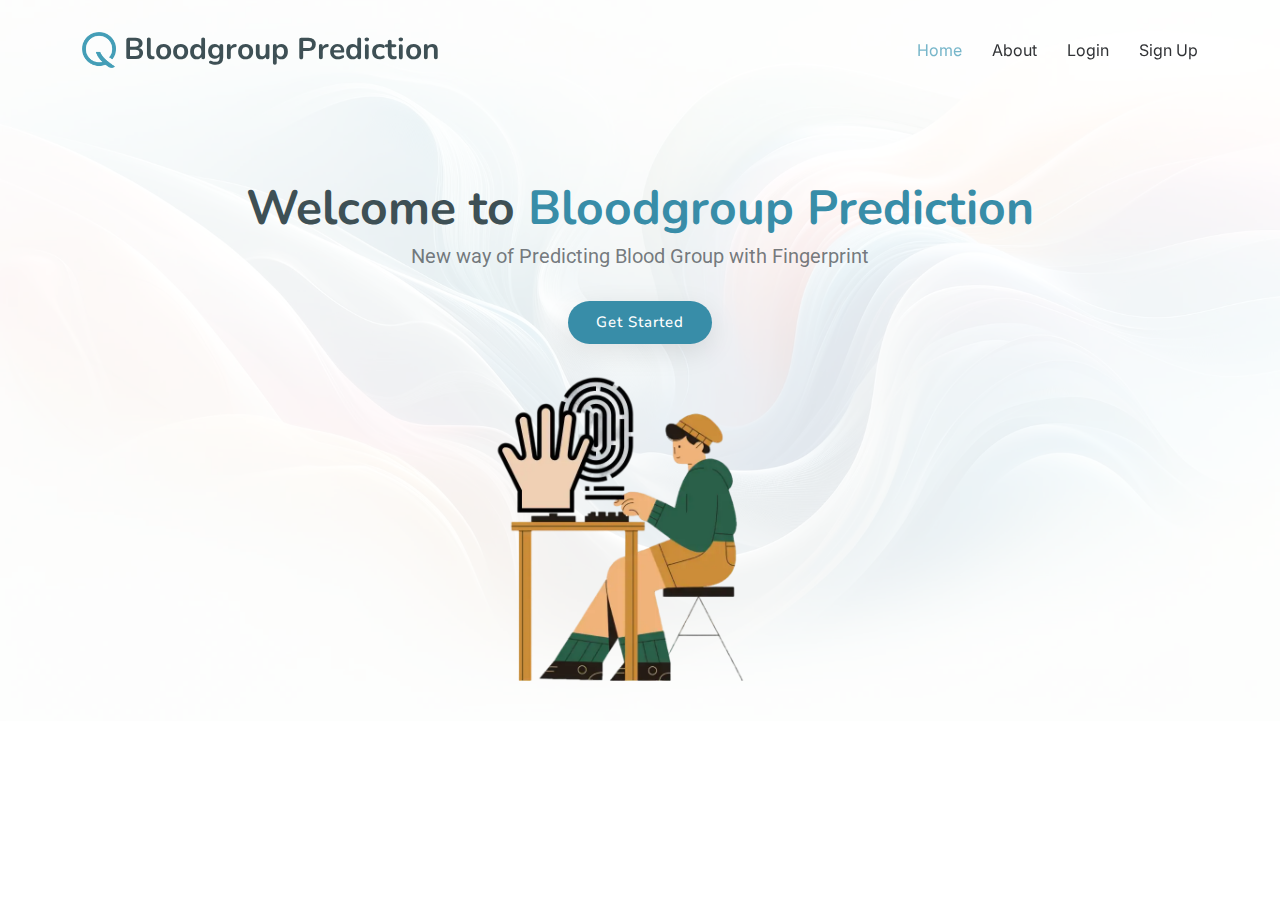
<file: templates/Index.html>
<!DOCTYPE html>
<html lang="en">

<head>
  <meta charset="utf-8">
  <meta content="width=device-width, initial-scale=1.0" name="viewport">
  <title>Index</title>
  <meta content="" name="description">
  <meta content="" name="keywords">

  <!-- Favicons -->
  <link href="../static/img/favicon.png" rel="icon">
  <link href="../static/img/apple-touch-icon.png" rel="apple-touch-icon">

  <!-- Fonts -->
  <link href="https://fonts.googleapis.com" rel="preconnect">
  <link href="https://fonts.gstatic.com" rel="preconnect" crossorigin>
  <link href="https://fonts.googleapis.com/css2?family=Roboto:ital,wght@0,100;0,300;0,400;0,500;0,700;0,900;1,100;1,300;1,400;1,500;1,700;1,900&family=Inter:wght@100;200;300;400;500;600;700;800;900&family=Nunito:ital,wght@0,200;0,300;0,400;0,500;0,600;0,700;0,800;0,900;1,200;1,300;1,400;1,500;1,600;1,700;1,800;1,900&display=swap" rel="stylesheet">

  <!-- Vendor CSS Files -->
  <link href="../static/vendor/bootstrap/css/bootstrap.min.css" rel="stylesheet">
  <link href="../static/vendor/bootstrap-icons/bootstrap-icons.css" rel="stylesheet">
  <link href="../static/vendor/aos/aos.css" rel="stylesheet">
  <link href="../static/vendor/glightbox/css/glightbox.min.css" rel="stylesheet">
  <link href="../static/vendor/swiper/swiper-bundle.min.css" rel="stylesheet">

  <!-- Main CSS File -->
  <link href="../static/css/main.css" rel="stylesheet">

  <!-- =======================================================
  * Template Name: QuickStart
  * Template URL: https://bootstrapmade.com/quickstart-bootstrap-startup-website-template/
  * Updated: Jun 29 2024 with Bootstrap v5.3.3
  * Author: BootstrapMade.com
  * License: https://bootstrapmade.com/license/
  ======================================================== -->
</head>


<body class="index-page">

  <header id="header" class="header d-flex align-items-center fixed-top">
    <div class="container-fluid container-xl position-relative d-flex align-items-center">

      <a href="/" class="logo d-flex align-items-center me-auto">
        <img src="../static/img/logo.png" alt="">
        <h1 class="sitename">Bloodgroup Prediction</h1>
      </a>

      <nav id="navmenu" class="navmenu">
       <ul>
         <li><a href="../templates/Index.html" class="active" >Home</a></li>
         <li><a href="../templates/team.html">About</a></li>
         <li><a href="../templates/login.html">Login</a></li>
         <li><a href="../templates/signup.html">Sign Up</a></li>
                  </ul>
        <i class="mobile-nav-toggle d-xl-none bi bi-list"></i>
      </nav>

<!--      <a class="btn-getstarted" href="about">Get Started</a>-->

    </div>
  </header>


<main class="main">

    <!-- Hero Section -->
    <section id="hero" class="hero section">
      <div class="hero-bg">
        <img src="../static/img/hero-bg-light.webp" alt="">
      </div>
      <div class="container text-center">
        <div class="d-flex flex-column justify-content-center align-items-center">
          <h1 data-aos="fade-up">Welcome to <span>Bloodgroup Prediction</span></h1>
          <p data-aos="fade-up" data-aos-delay="100">New way of Predicting Blood Group with Fingerprint<br></p>
          <div class="d-flex" data-aos="fade-up" data-aos-delay="200">
            <a href="../templates/login.html" class="btn-get-started">Get Started</a>
          </div>
          <img src="../static/img/11.webp" class="img-fluid hero-img" alt="" data-aos="zoom-out" data-aos-delay="300">
        </div>
      </div>

    </section><!-- /Hero Section -->

    </footer>

  <!-- Scroll Top -->
  <a href="#" id="scroll-top" class="scroll-top d-flex align-items-center justify-content-center"><i class="bi bi-arrow-up-short"></i></a>

  <!-- Preloader -->
  <div id="preloader"></div>

  <!-- Vendor JS Files -->
  <script src="../static/vendor/bootstrap/js/bootstrap.bundle.min.js"></script>
  <script src="../static/vendor/php-email-form/validate.js"></script>
  <script src="../static/vendor/aos/aos.js"></script>
  <script src="../static/vendor/glightbox/js/glightbox.min.js"></script>
  <script src="../static/vendor/swiper/swiper-bundle.min.js"></script>

  <!-- Main JS File -->
  <script src="../static/js/main.js"></script>

</body>

</html>
</file>
<file: static/css/main.css>
/**
* Template Name: QuickStart
* Template URL: https://bootstrapmade.com/quickstart-bootstrap-startup-website-template/
* Updated: Jun 29 2024 with Bootstrap v5.3.3
* Author: BootstrapMade.com
* License: https://bootstrapmade.com/license/
*/

/*--------------------------------------------------------------
# Font & Color Variables
# Help: https://bootstrapmade.com/color-system/
--------------------------------------------------------------*/
/* Fonts */
:root {
  --default-font: "Roboto",  system-ui, -apple-system, "Segoe UI", Roboto, "Helvetica Neue", Arial, "Noto Sans", "Liberation Sans", sans-serif, "Apple Color Emoji", "Segoe UI Emoji", "Segoe UI Symbol", "Noto Color Emoji";
  --heading-font: "Nunito",  sans-serif;
  --nav-font: "Inter",  sans-serif;
}

/* Global Colors - The following color variables are used throughout the website. Updating them here will change the color scheme of the entire website */
:root { 
  --background-color: #ffffff; /* Background color for the entire website, including individual sections */
  --default-color: #3d4348; /* Default color used for the majority of the text content across the entire website */
  --heading-color: #3e5055; /* Color for headings, subheadings and title throughout the website */
  --accent-color: #388da8; /* Accent color that represents your brand on the website. It's used for buttons, links, and other elements that need to stand out */
  --surface-color: #ffffff; /* The surface color is used as a background of boxed elements within sections, such as cards, icon boxes, or other elements that require a visual separation from the global background. */
  --contrast-color: #ffffff; /* Contrast color for text, ensuring readability against backgrounds of accent, heading, or default colors. */
}

/* Nav Menu Colors - The following color variables are used specifically for the navigation menu. They are separate from the global colors to allow for more customization options */
:root {
  --nav-color: #313336;  /* The default color of the main navmenu links */
  --nav-hover-color: #77b6ca; /* Applied to main navmenu links when they are hovered over or active */
  --nav-mobile-background-color: #ffffff; /* Used as the background color for mobile navigation menu */
  --nav-dropdown-background-color: #ffffff; /* Used as the background color for dropdown items that appear when hovering over primary navigation items */
  --nav-dropdown-color: #313336; /* Used for navigation links of the dropdown items in the navigation menu. */
  --nav-dropdown-hover-color: #77b6ca; /* Similar to --nav-hover-color, this color is applied to dropdown navigation links when they are hovered over. */
}

/* Color Presets - These classes override global colors when applied to any section or element, providing reuse of the sam color scheme. */

.light-background {
  --background-color: #f8fbfc;
  --surface-color: #ffffff;
}

.dark-background {
  --background-color: #060606;
  --default-color: #ffffff;
  --heading-color: #ffffff;
  --surface-color: #252525;
  --contrast-color: #ffffff;
}

/* Smooth scroll */
:root {
  scroll-behavior: smooth;
}

/*--------------------------------------------------------------
# General Styling & Shared Classes
--------------------------------------------------------------*/
body {
  color: var(--default-color);
  background-color: var(--background-color);
  font-family: var(--default-font);
}

a {
  color: var(--accent-color);
  text-decoration: none;
  transition: 0.3s;
}

a:hover {
  color: color-mix(in srgb, var(--accent-color), transparent 25%);
  text-decoration: none;
}

h1,
h2,
h3,
h4,
h5,
h6 {
  color: var(--heading-color);
  font-family: var(--heading-font);
}

/* PHP Email Form Messages
------------------------------*/
.php-email-form .error-message {
  display: none;
  background: #df1529;
  color: #ffffff;
  text-align: left;
  padding: 15px;
  margin-bottom: 24px;
  font-weight: 600;
}

.php-email-form .sent-message {
  display: none;
  color: #ffffff;
  background: #059652;
  text-align: center;
  padding: 15px;
  margin-bottom: 24px;
  font-weight: 600;
}

.php-email-form .loading {
  display: none;
  background: var(--surface-color);
  text-align: center;
  padding: 15px;
  margin-bottom: 24px;
}

.php-email-form .loading:before {
  content: "";
  display: inline-block;
  border-radius: 50%;
  width: 24px;
  height: 24px;
  margin: 0 10px -6px 0;
  border: 3px solid var(--accent-color);
  border-top-color: var(--surface-color);
  animation: php-email-form-loading 1s linear infinite;
}

@keyframes php-email-form-loading {
  0% {
    transform: rotate(0deg);
  }

  100% {
    transform: rotate(360deg);
  }
}

/*--------------------------------------------------------------
# Global Header
--------------------------------------------------------------*/
.header {
  color: var(--default-color);
  background-color: var(--background-color);
  padding: 20px 0;
  transition: all 0.5s;
  z-index: 997;
}

.header .logo {
  line-height: 1;
}

.header .logo img {
  max-height: 36px;
  margin-right: 8px;
}

.header .logo h1 {
  font-size: 30px;
  margin: 0;
  font-weight: 700;
  color: var(--heading-color);
}

@media (max-width: 480px) {
  .header .logo img {
    max-height: 24px;
  }

  .header .logo h1 {
    font-size: 24px;
  }
}

.header .btn-getstarted,
.header .btn-getstarted:focus {
  color: var(--contrast-color);
  background: var(--accent-color);
  font-size: 14px;
  padding: 8px 25px;
  margin: 0 0 0 30px;
  border-radius: 50px;
  transition: 0.3s;
}

.header .btn-getstarted:hover,
.header .btn-getstarted:focus:hover {
  color: var(--contrast-color);
  background: color-mix(in srgb, var(--accent-color), transparent 15%);
}

@media (max-width: 1200px) {
  .header .logo {
    order: 1;
  }

  .header .btn-getstarted {
    order: 2;
    margin: 0 15px 0 0;
    padding: 6px 15px;
  }

  .header .navmenu {
    order: 3;
  }
}

.scrolled .header {
  box-shadow: 0px 0 18px rgba(0, 0, 0, 0.1);
}

/* Index Page Header
------------------------------*/
.index-page .header {
  --background-color: rgba(255, 255, 255, 0);
}

/* Index Page Header on Scroll
------------------------------*/
.index-page.scrolled .header {
  --background-color: #ffffff;
}

/*--------------------------------------------------------------
# Navigation Menu
--------------------------------------------------------------*/
/* Desktop Navigation */
@media (min-width: 1200px) {
  .navmenu {
    padding: 0;
  }

  .navmenu ul {
    margin: 0;
    padding: 0;
    display: flex;
    list-style: none;
    align-items: center;
  }

  .navmenu li {
    position: relative;
  }

  .navmenu a,
  .navmenu a:focus {
    color: var(--nav-color);
    padding: 18px 15px;
    font-size: 16px;
    font-family: var(--nav-font);
    font-weight: 400;
    display: flex;
    align-items: center;
    justify-content: space-between;
    white-space: nowrap;
    transition: 0.3s;
  }

  .navmenu a i,
  .navmenu a:focus i {
    font-size: 12px;
    line-height: 0;
    margin-left: 5px;
    transition: 0.3s;
  }

  .navmenu li:last-child a {
    padding-right: 0;
  }

  .navmenu li:hover>a,
  .navmenu .active,
  .navmenu .active:focus {
    color: var(--nav-hover-color);
  }

  .navmenu .dropdown ul {
    margin: 0;
    padding: 10px 0;
    background: var(--nav-dropdown-background-color);
    display: block;
    position: absolute;
    visibility: hidden;
    left: 14px;
    top: 130%;
    opacity: 0;
    transition: 0.3s;
    border-radius: 4px;
    z-index: 99;
    box-shadow: 0px 0px 30px rgba(0, 0, 0, 0.1);
  }

  .navmenu .dropdown ul li {
    min-width: 200px;
  }

  .navmenu .dropdown ul a {
    padding: 10px 20px;
    font-size: 15px;
    text-transform: none;
    color: var(--nav-dropdown-color);
  }

  .navmenu .dropdown ul a i {
    font-size: 12px;
  }

  .navmenu .dropdown ul a:hover,
  .navmenu .dropdown ul .active:hover,
  .navmenu .dropdown ul li:hover>a {
    color: var(--nav-dropdown-hover-color);
  }

  .navmenu .dropdown:hover>ul {
    opacity: 1;
    top: 100%;
    visibility: visible;
  }

  .navmenu .dropdown .dropdown ul {
    top: 0;
    left: -90%;
    visibility: hidden;
  }

  .navmenu .dropdown .dropdown:hover>ul {
    opacity: 1;
    top: 0;
    left: -100%;
    visibility: visible;
  }

  .navmenu .megamenu {
    position: static;
  }

  .navmenu .megamenu ul {
    margin: 0;
    padding: 10px;
    background: var(--nav-dropdown-background-color);
    box-shadow: 0px 0px 20px rgba(0, 0, 0, 0.1);
    position: absolute;
    top: 130%;
    left: 0;
    right: 0;
    visibility: hidden;
    opacity: 0;
    display: flex;
    transition: 0.3s;
    border-radius: 4px;
    z-index: 99;
  }

  .navmenu .megamenu ul li {
    flex: 1;
  }

  .navmenu .megamenu ul li a,
  .navmenu .megamenu ul li:hover>a {
    padding: 10px 20px;
    font-size: 15px;
    color: var(--nav-dropdown-color);
  }

  .navmenu .megamenu ul li a:hover,
  .navmenu .megamenu ul li .active,
  .navmenu .megamenu ul li .active:hover {
    color: var(--nav-dropdown-hover-color);
  }

  .navmenu .megamenu:hover>ul {
    opacity: 1;
    top: 100%;
    visibility: visible;
  }
}

/* Mobile Navigation */
@media (max-width: 1199px) {
  .mobile-nav-toggle {
    color: var(--nav-color);
    font-size: 28px;
    line-height: 0;
    margin-right: 10px;
    cursor: pointer;
    transition: color 0.3s;
  }

  .navmenu {
    padding: 0;
    z-index: 9997;
  }

  .navmenu ul {
    display: none;
    position: absolute;
    inset: 60px 20px 20px 20px;
    padding: 10px 0;
    margin: 0;
    border-radius: 6px;
    background-color: var(--nav-mobile-background-color);
    overflow-y: auto;
    transition: 0.3s;
    z-index: 9998;
    box-shadow: 0px 0px 30px rgba(0, 0, 0, 0.1);
  }

  .navmenu a,
  .navmenu a:focus {
    color: var(--nav-dropdown-color);
    padding: 10px 20px;
    font-family: var(--nav-font);
    font-size: 17px;
    font-weight: 500;
    display: flex;
    align-items: center;
    justify-content: space-between;
    white-space: nowrap;
    transition: 0.3s;
  }

  .navmenu a i,
  .navmenu a:focus i {
    font-size: 12px;
    line-height: 0;
    margin-left: 5px;
    width: 30px;
    height: 30px;
    display: flex;
    align-items: center;
    justify-content: center;
    border-radius: 50%;
    transition: 0.3s;
    background-color: color-mix(in srgb, var(--accent-color), transparent 90%);
  }

  .navmenu a i:hover,
  .navmenu a:focus i:hover {
    background-color: var(--accent-color);
    color: var(--contrast-color);
  }

  .navmenu a:hover,
  .navmenu .active,
  .navmenu .active:focus {
    color: var(--nav-dropdown-hover-color);
  }

  .navmenu .active i,
  .navmenu .active:focus i {
    background-color: var(--accent-color);
    color: var(--contrast-color);
    transform: rotate(180deg);
  }

  .navmenu .dropdown ul {
    position: static;
    display: none;
    z-index: 99;
    padding: 10px 0;
    margin: 10px 20px;
    background-color: var(--nav-dropdown-background-color);
    border: 1px solid color-mix(in srgb, var(--default-color), transparent 90%);
    transition: all 0.5s ease-in-out;
    box-shadow: none;
  }

  .navmenu .dropdown ul ul {
    background-color: rgba(33, 37, 41, 0.1);
  }

  .navmenu .dropdown>.dropdown-active {
    display: block;
    background-color: rgba(33, 37, 41, 0.03);
  }

  .mobile-nav-active {
    overflow: hidden;
  }

  .mobile-nav-active .mobile-nav-toggle {
    color: #fff;
    position: absolute;
    font-size: 32px;
    top: 15px;
    right: 15px;
    margin-right: 0;
    z-index: 9999;
  }

  .mobile-nav-active .navmenu {
    position: fixed;
    overflow: hidden;
    inset: 0;
    background: rgba(33, 37, 41, 0.8);
    transition: 0.3s;
  }

  .mobile-nav-active .navmenu>ul {
    display: block;
  }
}

/*--------------------------------------------------------------
# Global Footer
--------------------------------------------------------------*/
.footer {
  color: var(--default-color);
  background-color: var(--background-color);
  font-size: 14px;
  padding-bottom: 50px;
  position: relative;
}

.footer .footer-top {
  padding-top: 50px;
}

.footer .footer-about .logo {
  line-height: 1;
  margin-bottom: 25px;
}

.footer .footer-about .logo img {
  max-height: 40px;
  margin-right: 6px;
}

.footer .footer-about .logo span {
  font-size: 26px;
  font-weight: 700;
  letter-spacing: 1px;
  font-family: var(--heading-font);
  color: var(--heading-color);
}

.footer .footer-about p {
  font-size: 14px;
  font-family: var(--heading-font);
}

.footer .social-links a {
  display: flex;
  align-items: center;
  justify-content: center;
  width: 40px;
  height: 40px;
  border-radius: 50%;
  border: 1px solid color-mix(in srgb, var(--default-color), transparent 50%);
  font-size: 16px;
  color: color-mix(in srgb, var(--default-color), transparent 30%);
  margin-right: 10px;
  transition: 0.3s;
}

.footer .social-links a:hover {
  color: var(--accent-color);
  border-color: var(--accent-color);
}

.footer h4 {
  font-size: 16px;
  font-weight: bold;
  position: relative;
  padding-bottom: 12px;
}

.footer .footer-links {
  margin-bottom: 30px;
}

.footer .footer-links ul {
  list-style: none;
  padding: 0;
  margin: 0;
}

.footer .footer-links ul i {
  padding-right: 2px;
  font-size: 12px;
  line-height: 0;
}

.footer .footer-links ul li {
  padding: 10px 0;
  display: flex;
  align-items: center;
}

.footer .footer-links ul li:first-child {
  padding-top: 0;
}

.footer .footer-links ul a {
  color: color-mix(in srgb, var(--default-color), transparent 30%);
  display: inline-block;
  line-height: 1;
}

.footer .footer-links ul a:hover {
  color: var(--accent-color);
}

.footer .footer-contact p {
  margin-bottom: 5px;
}

.footer .footer-newsletter .newsletter-form {
  margin-top: 30px;
  margin-bottom: 15px;
  padding: 6px 8px;
  position: relative;
  border-radius: 50px;
  border: 1px solid color-mix(in srgb, var(--accent-color), transparent 70%);
  display: flex;
  background-color: var(--surface-color);
  transition: 0.3s;
}

.footer .footer-newsletter .newsletter-form:focus-within {
  border-color: var(--accent-color);
}

.footer .footer-newsletter .newsletter-form input[type=email] {
  border: 0;
  padding: 4px 10px;
  width: 100%;
  background-color: var(--contrsast-color);
  color: var(--default-color);
}

.footer .footer-newsletter .newsletter-form input[type=email]:focus-visible {
  outline: none;
}

.footer .footer-newsletter .newsletter-form input[type=submit] {
  border: 0;
  font-size: 16px;
  padding: 0 20px;
  margin: -7px -9px -7px 0;
  background: var(--accent-color);
  color: var(--contrast-color);
  transition: 0.3s;
  border-radius: 50px;
}

.footer .footer-newsletter .newsletter-form input[type=submit]:hover {
  background: color-mix(in srgb, var(--accent-color), transparent 20%);
}

.footer .copyright {
  padding-top: 25px;
  padding-bottom: 25px;
  border-top: 1px solid color-mix(in srgb, var(--default-color), transparent 90%);
}

.footer .copyright p {
  margin-bottom: 0;
}

.footer .credits {
  margin-top: 6px;
  font-size: 13px;
}

/*--------------------------------------------------------------
# Preloader
--------------------------------------------------------------*/
#preloader {
  position: fixed;
  inset: 0;
  z-index: 9999;
  overflow: hidden;
  background-color: var(--background-color);
  transition: all 0.6s ease-out;
  width: 100%;
  height: 100vh;
}

#preloader:before,
#preloader:after {
  content: "";
  position: absolute;
  border: 4px solid var(--accent-color);
  border-radius: 50%;
  animation: animate-preloader 2s cubic-bezier(0, 0.2, 0.8, 1) infinite;
}

#preloader:after {
  animation-delay: -0.5s;
}

@keyframes animate-preloader {
  0% {
    width: 10px;
    height: 10px;
    top: calc(50% - 5px);
    left: calc(50% - 5px);
    opacity: 1;
  }

  100% {
    width: 72px;
    height: 72px;
    top: calc(50% - 36px);
    left: calc(50% - 36px);
    opacity: 0;
  }
}

/*--------------------------------------------------------------
# Scroll Top Button
--------------------------------------------------------------*/
.scroll-top {
  position: fixed;
  visibility: hidden;
  opacity: 0;
  right: 15px;
  bottom: -15px;
  z-index: 99999;
  background-color: var(--accent-color);
  width: 44px;
  height: 44px;
  border-radius: 50px;
  transition: all 0.4s;
}

.scroll-top i {
  font-size: 24px;
  color: var(--contrast-color);
  line-height: 0;
}

.scroll-top:hover {
  background-color: color-mix(in srgb, var(--accent-color), transparent 20%);
  color: var(--contrast-color);
}

.scroll-top.active {
  visibility: visible;
  opacity: 1;
  bottom: 15px;
}

/*--------------------------------------------------------------
# Disable aos animation delay on mobile devices
--------------------------------------------------------------*/
@media screen and (max-width: 768px) {
  [data-aos-delay] {
    transition-delay: 0 !important;
  }
}

/*--------------------------------------------------------------
# Global Page Titles & Breadcrumbs
--------------------------------------------------------------*/
.page-title {
  --background-color: color-mix(in srgb, var(--default-color), transparent 96%);
  color: var(--default-color);
  background-color: var(--background-color);
  padding: 25px 0;
  position: relative;
}

.page-title h1 {
  font-size: 24px;
  font-weight: 700;
}

.page-title .breadcrumbs ol {
  display: flex;
  flex-wrap: wrap;
  list-style: none;
  padding: 0;
  margin: 0;
  font-size: 14px;
}

.page-title .breadcrumbs ol li+li {
  padding-left: 10px;
}

.page-title .breadcrumbs ol li+li::before {
  content: "/";
  display: inline-block;
  padding-right: 10px;
  color: color-mix(in srgb, var(--default-color), transparent 70%);
}

/*--------------------------------------------------------------
# Global Sections
--------------------------------------------------------------*/
section,
.section {
  color: var(--default-color);
  background-color: var(--background-color);
  padding: 60px 0;
  scroll-margin-top: 100px;
  overflow: clip;
}

@media (max-width: 1199px) {

  section,
  .section {
    scroll-margin-top: 66px;
  }
}

/*--------------------------------------------------------------
# Global Section Titles
--------------------------------------------------------------*/
.section-title {
  text-align: center;
  padding-bottom: 60px;
  position: relative;
}

.section-title h2 {
  font-size: 32px;
  font-weight: 700;
  margin-bottom: 20px;
  padding-bottom: 20px;
  position: relative;
}

.section-title h2:after {
  content: "";
  position: absolute;
  display: block;
  width: 50px;
  height: 3px;
  background: var(--accent-color);
  left: 0;
  right: 0;
  bottom: 0;
  margin: auto;
}

.section-title p {
  margin-bottom: 0;
}

/*--------------------------------------------------------------
# Hero Section
--------------------------------------------------------------*/
.hero {
  width: 100%;
  min-height: 70vh;
  position: relative;
  padding: 180px 0 40px 0;
  display: flex;
  align-items: center;
  overflow: hidden;
}

.hero .hero-bg img {
  position: absolute;
  inset: 0;
  display: block;
  width: 100%;
  height: 100%;
  object-fit: cover;
  z-index: 1;
}

.hero .hero-bg::before {
  content: "";
  background: color-mix(in srgb, var(--background-color), transparent 15%);
  position: absolute;
  inset: 0;
  z-index: 2;
}

.hero .container {
  position: relative;
  z-index: 3;
}

.hero h1 {
  margin: 0;
  font-size: 48px;
  font-weight: 700;
  line-height: 56px;
}

.hero h1 span {
  color: var(--accent-color);
}

.hero p {
  color: color-mix(in srgb, var(--default-color), transparent 30%);
  margin: 5px 0 30px 0;
  font-size: 20px;
  font-weight: 400;
}

@media (min-width: 768px) {
  .hero .hero-img {
    max-width: 600px;
  }
}

.hero .btn-get-started {
  color: var(--contrast-color);
  background: var(--accent-color);
  font-family: var(--heading-font);
  font-weight: 500;
  font-size: 15px;
  letter-spacing: 1px;
  display: inline-block;
  padding: 10px 28px;
  border-radius: 50px;
  transition: 0.5s;
  box-shadow: 0 8px 28px rgba(0, 0, 0, 0.1);
}

.hero .btn-get-started:hover {
  color: var(--contrast-color);
  background: color-mix(in srgb, var(--accent-color), transparent 15%);
  box-shadow: 0 8px 28px rgba(0, 0, 0, 0.1);
}

.hero .btn-watch-video {
  font-size: 16px;
  transition: 0.5s;
  margin-left: 25px;
  color: var(--default-color);
  font-weight: 600;
}

.hero .btn-watch-video i {
  color: var(--accent-color);
  font-size: 32px;
  transition: 0.3s;
  line-height: 0;
  margin-right: 8px;
}

.hero .btn-watch-video:hover {
  color: var(--accent-color);
}

.hero .btn-watch-video:hover i {
  color: color-mix(in srgb, var(--accent-color), transparent 15%);
}

@media (max-width: 640px) {
  .hero h1 {
    font-size: 28px;
    line-height: 36px;
  }

  .hero p {
    font-size: 18px;
    line-height: 24px;
    margin-bottom: 30px;
  }

  .hero .btn-get-started,
  .hero .btn-watch-video {
    font-size: 13px;
  }
}

/*--------------------------------------------------------------
# Featured Services Section
--------------------------------------------------------------*/
.featured-services {
  padding: 40px 0;
}

.featured-services .service-item {
  position: relative;
  padding-top: 20px;
}

.featured-services .service-item .icon {
  background-color: color-mix(in srgb, var(--accent-color), transparent 80%);
  width: 72px;
  height: 72px;
  position: relative;
  margin-right: 15px;
  line-height: 0;
  display: flex;
  align-items: center;
  justify-content: center;
  transition: ease-in-out 0.3s;
}

.featured-services .service-item .icon i {
  color: var(--accent-color);
  font-size: 32px;
  z-index: 2;
  position: relative;
}

.featured-services .service-item .title {
  font-weight: 700;
  margin-bottom: 5px;
  font-size: 18px;
}

.featured-services .service-item .title a {
  color: var(--heading-color);
}

.featured-services .service-item .title a:hover {
  color: var(--accent-color);
}

.featured-services .service-item .description {
  font-size: 14px;
}

.featured-services .service-item:hover .icon {
  background-color: var(--accent-color);
}

.featured-services .service-item:hover .icon i {
  color: var(--contrast-color);
}

/*--------------------------------------------------------------
# About Section
--------------------------------------------------------------*/
.about {
  padding-bottom: 20px;
}

.about .content .who-we-are {
  text-transform: uppercase;
  margin-bottom: 15px;
  color: color-mix(in srgb, var(--default-color), transparent 40%);
}

.about .content h3 {
  font-size: 2rem;
  font-weight: 700;
}

.about .content ul {
  list-style: none;
  padding: 0;
}

.about .content ul li {
  padding-bottom: 10px;
}

.about .content ul i {
  font-size: 1.25rem;
  margin-right: 4px;
  color: var(--accent-color);
}

.about .content p:last-child {
  margin-bottom: 0;
}

.about .content .read-more {
  background: var(--accent-color);
  color: var(--contrast-color);
  font-family: var(--heading-font);
  font-weight: 500;
  font-size: 16px;
  letter-spacing: 1px;
  padding: 12px 24px;
  border-radius: 5px;
  transition: 0.3s;
  display: inline-flex;
  align-items: center;
  justify-content: center;
}

.about .content .read-more i {
  font-size: 18px;
  margin-left: 5px;
  line-height: 0;
  transition: 0.3s;
}

.about .content .read-more:hover {
  background: color-mix(in srgb, var(--accent-color), transparent 20%);
  padding-right: 19px;
}

.about .content .read-more:hover i {
  margin-left: 10px;
}

.about .about-images img {
  border-radius: 10px;
}

/*--------------------------------------------------------------
# Clients Section
--------------------------------------------------------------*/
.clients {
  padding: 20px 0;
}

.clients .client-logo {
  display: flex;
  justify-content: center;
  align-items: center;
  overflow: hidden;
}

.clients .client-logo img {
  padding: 20px 40px;
  max-width: 90%;
  transition: 0.3s;
  opacity: 0.5;
  filter: grayscale(100);
}

.clients .client-logo img:hover {
  filter: none;
  opacity: 1;
}

@media (max-width: 640px) {
  .clients .client-logo img {
    padding: 20px;
  }
}

/*--------------------------------------------------------------
# Features Section
--------------------------------------------------------------*/
.features .nav-tabs {
  border: 0;
}

.features .nav-item {
  width: 100%;
  margin-bottom: 15px;
}

.features .nav-item:last-child {
  margin-bottom: 0;
}

.features .nav-link {
  color: var(--heading-color);
  border: 0;
  padding: 30px;
  transition: 0.3s;
  border-radius: 10px;
  display: flex;
  cursor: pointer;
}

.features .nav-link i {
  background-color: var(--surface-color);
  color: var(--accent-color);
  display: flex;
  align-items: center;
  justify-content: center;
  margin-right: 20px;
  width: 48px;
  height: 48px;
  font-size: 22px;
  flex-shrink: 0;
  border-radius: 50px;
  box-shadow: 0 2px 4px rgba(0, 0, 0, 0.1);
}

.features .nav-link h4 {
  font-size: 20px;
  font-weight: 600;
  margin: 0 0 10px 0;
  transition: 0.3s;
}

.features .nav-link p {
  font-size: 15px;
  margin: 0;
}

.features .nav-link:hover {
  background: color-mix(in srgb, var(--accent-color), transparent 96%);
}

.features .nav-link.active {
  background: color-mix(in srgb, var(--accent-color), transparent 96%);
  color: var(--default-color);
}

.features .tab-pane img {
  border-radius: 15px;
}

/*--------------------------------------------------------------
# Features Details Section
--------------------------------------------------------------*/
.features-details .features-item+.features-item {
  margin-top: 60px;
}

.features-details .features-item .content {
  background-color: color-mix(in srgb, var(--accent-color), transparent 95%);
  color: color-mix(in srgb, var(--default-color), transparent 40%);
  padding: 30px;
  border-radius: 10px;
}

.features-details .features-item h3 {
  font-weight: 700;
  font-size: 26px;
  margin-bottom: 15px;
}

.features-details .features-item .more-btn {
  background-color: var(--accent-color);
  color: var(--contrast-color);
  padding: 6px 30px;
  border-radius: 6px;
}

.features-details .features-item .more-btn:hover {
  background-color: color-mix(in srgb, var(--accent-color), transparent 20%);
}

.features-details .features-item ul {
  list-style: none;
  padding: 0;
}

.features-details .features-item ul li {
  padding-bottom: 10px;
  display: flex;
  align-items: center;
}

.features-details .features-item ul li:last-child {
  padding-bottom: 0;
}

.features-details .features-item ul i {
  font-size: 20px;
  margin-right: 10px;
  color: var(--accent-color);
}

.features-details .features-item img {
  border-radius: 15px;
}

/*--------------------------------------------------------------
# Services Section
--------------------------------------------------------------*/
.services .service-item {
  background-color: var(--surface-color);
  border: 1px solid color-mix(in srgb, var(--default-color), transparent 85%);
  height: 100%;
  padding: 30px;
  transition: 0.3s;
  border-radius: 10px;
  display: flex;
}

.services .service-item .icon {
  font-size: 32px;
  border-radius: 10px;
  position: relative;
  margin-right: 25px;
  display: inline-flex;
  align-items: center;
  justify-content: center;
  width: 72px;
  height: 72px;
  flex-shrink: 0;
}

.services .service-item h3 {
  color: color-mix(in srgb, var(--heading-color), transparent 25%);
  font-weight: 700;
  font-size: 22px;
  transition: 0.3s;
}

.services .service-item p {
  margin-bottom: 0;
  color: color-mix(in srgb, var(--default-color), transparent 40%);
  transition: 0.3s;
}

.services .service-item .read-more {
  display: inline-flex;
  align-items: center;
  margin-top: 10px;
  transition: 0.3s;
  font-size: 14px;
}

.services .service-item .read-more i {
  margin-left: 10px;
}

.services .service-item.item-cyan .icon {
  color: #0dcaf0;
  border: 1px solid #0dcaf0;
  background: rgba(13, 202, 240, 0.1);
}

.services .service-item.item-orange .icon {
  color: #fd7e14;
  border: 1px solid #fd7e14;
  background: rgba(253, 126, 20, 0.1);
}

.services .service-item.item-teal .icon {
  color: #20c997;
  border: 1px solid #20c997;
  background: rgba(32, 201, 151, 0.1);
}

.services .service-item.item-red .icon {
  color: #df1529;
  border: 1px solid #df1529;
  background: rgba(223, 21, 4, 0.1);
}

.services .service-item.item-indigo .icon {
  color: #6610f2;
  border: 1px solid #6610f2;
  background: rgba(102, 16, 242, 0.1);
}

.services .service-item.item-pink .icon {
  color: #f3268c;
  border: 1px solid #f3268c;
  background: rgba(243, 38, 140, 0.1);
}

.services .service-item:hover {
  box-shadow: 0px 2px 25px rgba(0, 0, 0, 0.1);
}

.services .service-item:hover h3 {
  color: var(--heading-color);
}

.services .service-item:hover p {
  color: color-mix(in srgb, var(--default-color), transparent 10%);
}

/*--------------------------------------------------------------
# More Features Section
--------------------------------------------------------------*/
.more-features .features-image {
  position: relative;
  min-height: 400px;
}

.more-features .features-image img {
  position: absolute;
  inset: 0;
  display: block;
  width: 100%;
  height: 100%;
  object-fit: cover;
  z-index: 1;
}

.more-features h3 {
  font-size: 28px;
  font-weight: 700;
  margin-bottom: 20px;
}

.more-features .icon-box {
  margin-top: 30px;
}

.more-features .icon-box i {
  color: var(--accent-color);
  margin-right: 15px;
  font-size: 24px;
  line-height: 1.2;
}

.more-features .icon-box h4 {
  font-weight: 600;
  margin-bottom: 10px;
  font-size: 18px;
}

.more-features .icon-box p {
  line-height: 24px;
  font-size: 14px;
  margin-bottom: 0;
}

/*--------------------------------------------------------------
# Pricing Section
--------------------------------------------------------------*/
.pricing .pricing-item {
  background-color: color-mix(in srgb, var(--accent-color), transparent 96%);
  padding: 40px 40px;
  height: 100%;
  border-radius: 15px;
}

.pricing h3 {
  font-weight: 600;
  margin-bottom: 15px;
  font-size: 20px;
}

.pricing h4 {
  color: var(--accent-color);
  font-size: 48px;
  font-weight: 700;
  font-family: var(--heading-font);
  margin-bottom: 0;
}

.pricing h4 sup {
  font-size: 28px;
}

.pricing h4 span {
  color: color-mix(in srgb, var(--default-color), transparent 50%);
  font-size: 18px;
  font-weight: 500;
}

.pricing .description {
  font-size: 14px;
}

.pricing .cta-btn {
  border: 1px solid var(--default-color);
  color: var(--default-color);
  display: block;
  text-align: center;
  padding: 10px 35px;
  border-radius: 5px;
  font-size: 16px;
  font-weight: 500;
  font-family: var(--heading-font);
  transition: 0.3s;
  margin-top: 20px;
  margin-bottom: 6px;
}

.pricing .cta-btn:hover {
  background: var(--accent-color);
  color: var(--contrast-color);
  border-color: var(--accent-color);
}

.pricing ul {
  padding: 0;
  list-style: none;
  color: color-mix(in srgb, var(--default-color), transparent 30%);
  text-align: left;
  line-height: 20px;
}

.pricing ul li {
  padding: 10px 0;
  display: flex;
  align-items: center;
}

.pricing ul li:last-child {
  padding-bottom: 0;
}

.pricing ul i {
  color: #059652;
  font-size: 24px;
  padding-right: 3px;
}

.pricing ul .na {
  color: color-mix(in srgb, var(--default-color), transparent 60%);
}

.pricing ul .na i {
  color: color-mix(in srgb, var(--default-color), transparent 60%);
}

.pricing ul .na span {
  text-decoration: line-through;
}

.pricing .featured {
  position: relative;
}

.pricing .featured .popular {
  position: absolute;
  top: 15px;
  right: 15px;
  background-color: var(--accent-color);
  color: var(--contrast-color);
  padding: 4px 15px 6px 15px;
  margin: 0;
  border-radius: 5px;
  font-size: 14px;
  font-weight: 500;
}

.pricing .featured .cta-btn {
  background: var(--accent-color);
  color: var(--contrast-color);
  border-color: var(--accent-color);
}

@media (max-width: 992px) {
  .pricing .box {
    max-width: 60%;
    margin: 0 auto 30px auto;
  }
}

@media (max-width: 767px) {
  .pricing .box {
    max-width: 80%;
    margin: 0 auto 30px auto;
  }
}

@media (max-width: 420px) {
  .pricing .box {
    max-width: 100%;
    margin: 0 auto 30px auto;
  }
}

/*--------------------------------------------------------------
# Faq Section
--------------------------------------------------------------*/
.faq .section-title {
  padding-bottom: 20px;
}

.faq .faq-container .faq-item {
  position: relative;
  padding: 20px;
  margin-bottom: 15px;
  border: 1px solid color-mix(in srgb, var(--default-color), transparent 85%);
  border-radius: 5px;
  overflow: hidden;
}

.faq .faq-container .faq-item:last-child {
  margin-bottom: 0;
}

.faq .faq-container .faq-item h3 {
  font-weight: 600;
  font-size: 16px;
  line-height: 24px;
  margin: 0 30px 0 0;
  transition: 0.3s;
  cursor: pointer;
  display: flex;
  align-items: center;
}

.faq .faq-container .faq-item h3 .num {
  color: var(--accent-color);
  padding-right: 5px;
}

.faq .faq-container .faq-item h3:hover {
  color: var(--accent-color);
}

.faq .faq-container .faq-item .faq-content {
  display: grid;
  grid-template-rows: 0fr;
  transition: 0.3s ease-in-out;
  visibility: hidden;
  opacity: 0;
}

.faq .faq-container .faq-item .faq-content p {
  margin-bottom: 0;
  overflow: hidden;
}

.faq .faq-container .faq-item .faq-toggle {
  position: absolute;
  top: 20px;
  right: 20px;
  font-size: 16px;
  line-height: 0;
  transition: 0.3s;
  cursor: pointer;
}

.faq .faq-container .faq-item .faq-toggle:hover {
  color: var(--accent-color);
}

.faq .faq-container .faq-active {
  background-color: color-mix(in srgb, var(--accent-color), transparent 97%);
  border-color: color-mix(in srgb, var(--accent-color), transparent 80%);
}

.faq .faq-container .faq-active h3 {
  color: var(--accent-color);
}

.faq .faq-container .faq-active .faq-content {
  grid-template-rows: 1fr;
  visibility: visible;
  opacity: 1;
  padding-top: 10px;
}

.faq .faq-container .faq-active .faq-toggle {
  transform: rotate(90deg);
  color: var(--accent-color);
}

/*--------------------------------------------------------------
# Testimonials Section
--------------------------------------------------------------*/
.testimonials .testimonial-item {
  background-color: var(--surface-color);
  box-shadow: 0px 0 20px rgba(0, 0, 0, 0.1);
  box-sizing: content-box;
  padding: 30px;
  margin: 40px 30px;
  min-height: 320px;
  display: flex;
  flex-direction: column;
  text-align: center;
  transition: 0.3s;
}

.testimonials .testimonial-item .stars {
  margin-bottom: 15px;
}

.testimonials .testimonial-item .stars i {
  color: #ffc107;
  margin: 0 1px;
}

.testimonials .testimonial-item .testimonial-img {
  width: 90px;
  border-radius: 50%;
  border: 4px solid var(--background-color);
  margin: 0 auto;
}

.testimonials .testimonial-item h3 {
  font-size: 18px;
  font-weight: bold;
  margin: 10px 0 5px 0;
}

.testimonials .testimonial-item h4 {
  font-size: 14px;
  color: color-mix(in srgb, var(--default-color), transparent 40%);
  margin: 0;
}

.testimonials .testimonial-item p {
  font-style: italic;
  margin: 0 auto 15px auto;
}

.testimonials .swiper-wrapper {
  height: auto;
}

.testimonials .swiper-pagination {
  margin-top: 20px;
  position: relative;
}

.testimonials .swiper-pagination .swiper-pagination-bullet {
  width: 12px;
  height: 12px;
  background-color: color-mix(in srgb, var(--default-color), transparent 85%);
  opacity: 1;
}

.testimonials .swiper-pagination .swiper-pagination-bullet-active {
  background-color: var(--accent-color);
}

.testimonials .swiper-slide {
  opacity: 0.3;
}

@media (max-width: 1199px) {
  .testimonials .swiper-slide-active {
    opacity: 1;
  }

  .testimonials .swiper-pagination {
    margin-top: 0;
  }

  .testimonials .testimonial-item {
    margin: 40px 20px;
  }
}

@media (min-width: 1200px) {
  .testimonials .swiper-slide-next {
    opacity: 1;
    transform: scale(1.12);
  }
}

/*--------------------------------------------------------------
# Contact Section
--------------------------------------------------------------*/
.contact .info-item {
  background-color: var(--surface-color);
  padding: 20px 0 30px 0;
  box-shadow: 0px 0px 20px rgba(0, 0, 0, 0.1);
}

.contact .info-item i {
  font-size: 20px;
  color: var(--accent-color);
  width: 56px;
  height: 56px;
  font-size: 24px;
  display: flex;
  justify-content: center;
  align-items: center;
  border-radius: 4px;
  transition: all 0.3s ease-in-out;
  border-radius: 50%;
  border: 2px dotted color-mix(in srgb, var(--accent-color), transparent 40%);
}

.contact .info-item h3 {
  font-size: 20px;
  font-size: 18px;
  font-weight: 700;
  margin: 10px 0;
}

.contact .info-item p {
  padding: 0;
  margin-bottom: 0;
  font-size: 14px;
}

.contact .php-email-form {
  background-color: var(--surface-color);
  height: 100%;
  padding: 30px;
  box-shadow: 0px 0px 20px rgba(0, 0, 0, 0.1);
}

@media (max-width: 575px) {
  .contact .php-email-form {
    padding: 20px;
  }
}

.contact .php-email-form input[type=text],
.contact .php-email-form input[type=email],
.contact .php-email-form textarea {
  font-size: 14px;
  padding: 10px 15px;
  box-shadow: none;
  border-radius: 0;
  color: var(--default-color);
  background-color: var(--surface-color);
  border-color: color-mix(in srgb, var(--default-color), transparent 80%);
}

.contact .php-email-form input[type=text]:focus,
.contact .php-email-form input[type=email]:focus,
.contact .php-email-form textarea:focus {
  border-color: var(--accent-color);
}

.contact .php-email-form input[type=text]::placeholder,
.contact .php-email-form input[type=email]::placeholder,
.contact .php-email-form textarea::placeholder {
  color: color-mix(in srgb, var(--default-color), transparent 70%);
}

.contact .php-email-form button[type=submit] {
  color: var(--contrast-color);
  background: var(--accent-color);
  border: 0;
  padding: 10px 30px;
  transition: 0.4s;
  border-radius: 50px;
}

.contact .php-email-form button[type=submit]:hover {
  background: color-mix(in srgb, var(--accent-color), transparent 20%);
}

/*--------------------------------------------------------------
# Service Details Section
--------------------------------------------------------------*/
.service-details .service-box {
  background-color: var(--surface-color);
  padding: 20px;
  box-shadow: 0px 2px 20px rgba(0, 0, 0, 0.1);
}

.service-details .service-box+.service-box {
  margin-top: 30px;
}

.service-details .service-box h4 {
  font-size: 20px;
  font-weight: 700;
  border-bottom: 2px solid color-mix(in srgb, var(--default-color), transparent 92%);
  padding-bottom: 15px;
  margin-bottom: 15px;
}

.service-details .services-list {
  background-color: var(--surface-color);
}

.service-details .services-list a {
  color: color-mix(in srgb, var(--default-color), transparent 20%);
  background-color: color-mix(in srgb, var(--default-color), transparent 96%);
  display: flex;
  align-items: center;
  padding: 12px 15px;
  margin-top: 15px;
  transition: 0.3s;
}

.service-details .services-list a:first-child {
  margin-top: 0;
}

.service-details .services-list a i {
  font-size: 16px;
  margin-right: 8px;
  color: var(--accent-color);
}

.service-details .services-list a.active {
  color: var(--contrast-color);
  background-color: var(--accent-color);
}

.service-details .services-list a.active i {
  color: var(--contrast-color);
}

.service-details .services-list a:hover {
  background-color: color-mix(in srgb, var(--accent-color), transparent 95%);
  color: var(--accent-color);
}

.service-details .download-catalog a {
  color: var(--default-color);
  display: flex;
  align-items: center;
  padding: 10px 0;
  transition: 0.3s;
  border-top: 1px solid color-mix(in srgb, var(--default-color), transparent 90%);
}

.service-details .download-catalog a:first-child {
  border-top: 0;
  padding-top: 0;
}

.service-details .download-catalog a:last-child {
  padding-bottom: 0;
}

.service-details .download-catalog a i {
  font-size: 24px;
  margin-right: 8px;
  color: var(--accent-color);
}

.service-details .download-catalog a:hover {
  color: var(--accent-color);
}

.service-details .help-box {
  background-color: var(--accent-color);
  color: var(--contrast-color);
  margin-top: 30px;
  padding: 30px 15px;
}

.service-details .help-box .help-icon {
  font-size: 48px;
}

.service-details .help-box h4,
.service-details .help-box a {
  color: var(--contrast-color);
}

.service-details .services-img {
  margin-bottom: 20px;
}

.service-details h3 {
  font-size: 26px;
  font-weight: 700;
}

.service-details p {
  font-size: 15px;
}

.service-details ul {
  list-style: none;
  padding: 0;
  font-size: 15px;
}

.service-details ul li {
  padding: 5px 0;
  display: flex;
  align-items: center;
}

.service-details ul i {
  font-size: 20px;
  margin-right: 8px;
  color: var(--accent-color);
}

/*--------------------------------------------------------------
# Starter Section Section
--------------------------------------------------------------*/
.starter-section {
  /* Add your styles here */
}
</file>
